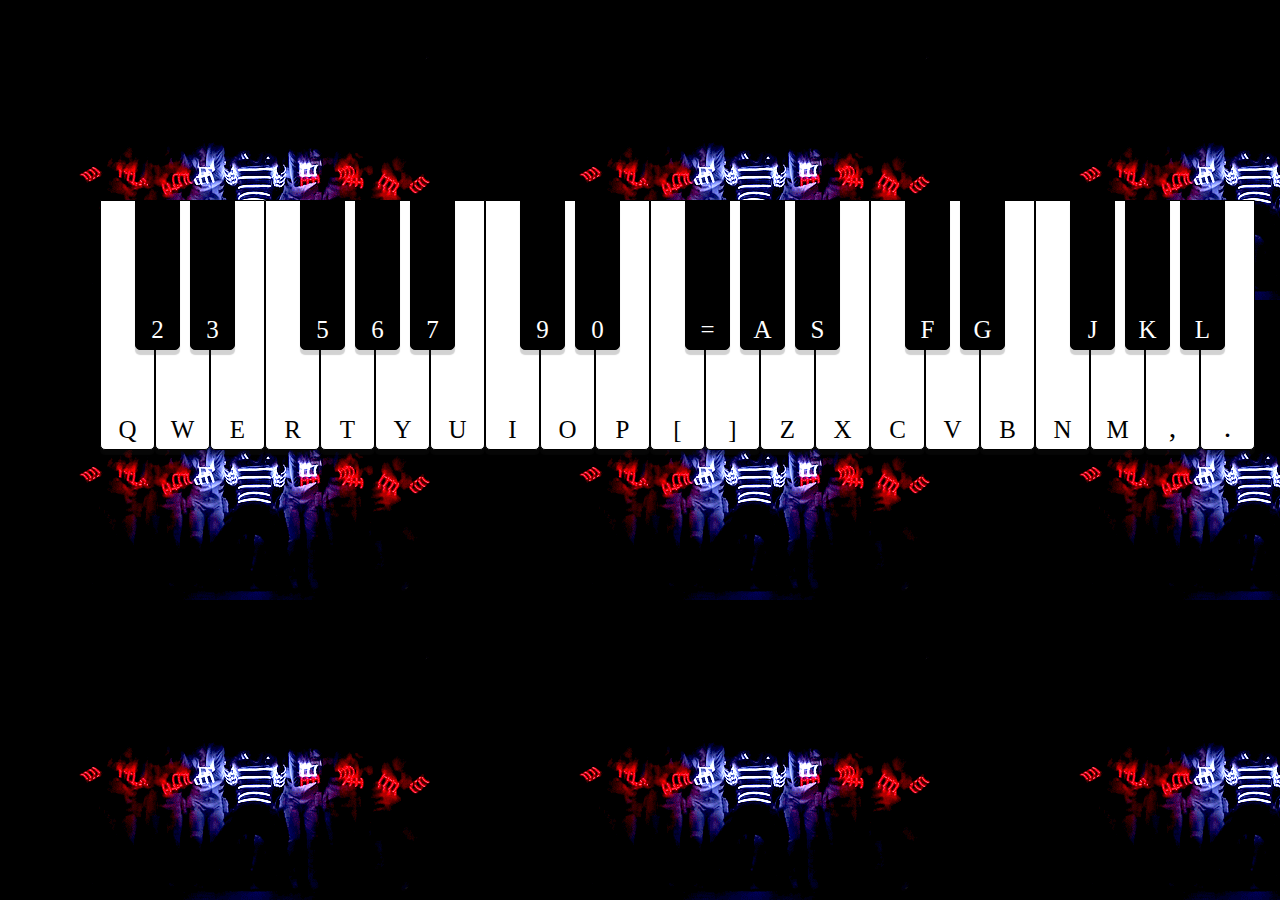
<file: piano/index.html>
<!DOCTYPE html>
<html lang="en">
<head>
    <meta charset="UTF-8">
    <title>Piano</title>
    <link rel="stylesheet" type="text/css" href="main.css">
</head>
<body>

   
	<div class="container">
		 <div class="white keys" id="key_1" style="left:0px;"><div class="name">Q</div></div>
		 <div class="black keys" id="key-1" style="left:35px;"><div class="name">2 </div></div>
		 <div class="white keys" id="key_2" style="left:55px;"><div class="name">W</div></div>
		 <div class="black keys" id="key-2" style="left:90px;"><div class="name">3</div></div>
		 <div class="white keys" id="key_3" style="left:110px;"><div class="name">E</div></div>
		 <div class="white keys" id="key_4" style="left:165px;"><div class="name">R</div></div>
		 <div class="black keys" id="key-3" style="left:200px;"><div class="name">5</div></div>
		 <div class="white keys" id="key_5" style="left:220px;"><div class="name">T</div></div>
		 <div class="black keys" id="key-4" style="left:255px;"><div class="name">6</div></div>	 
		 <div class="white keys" id="key_6" style="left:275px;"><div class="name">Y</div></div>
		 <div class="black keys" id="key-5" style="left:310px;"><div class="name">7</div></div>
		 <div class="white keys" id="key_7" style="left:330px;"><div class="name">U</div></div>
		 <div class="white keys" id="key_8" style="left:385px;"><div class="name">I</div></div>
		 <div class="black keys" id="key-6" style="left:420px;"> <div class="name">9</div></div>
		 <div class="white keys" id="key_9" style="left:440px;"><div class="name">O</div></div>
		 <div class="black keys" id="key-7" style="left:475px;"> <div class="name">0</div></div>
		  <div class="white keys" id="key_10" style="left:495px;"><div class="name">P</div></div>
		  <div class="white keys" id="key_11" style="left:550px;"><div class="name">[</div></div>
		 <div class="black keys" id="key-8" style="left:585px;"> <div class="name">=</div></div>	  
		  <div class="white keys" id="key_12" style="left:605px;"><div class="name">]</div></div>
		 <div class="black keys" id="key-9" style="left:640px;"> <div class="name">A</div></div>	 
		  <div class="white keys" id="key_13" style="left:660px;"><div class="name">Z</div></div>
		 <div class="black keys" id="key-10" style="left:695px;"> <div class="name">S</div></div>	 
		  <div class="white keys" id="key_14" style="left:715px;"><div class="name">X</div></div>
		 <div class="white keys" id="key_15" style="left:770px;"><div class="name">C</div></div>	 
		 <div class="black keys" id="key-11" style="left:805px;"> <div class="name">F</div></div>	 
		 <div class="white keys" id="key_16" style="left:825px;"><div class="name">V</div></div>	 
		 <div class="black keys" id="key-12" style="left:860px;"> <div class="name">G</div></div>
		 <div class="white keys" id="key_17" style="left:880px;"><div class="name">B</div></div>
		 <div class="white keys" id="key_18" style="left:935px;"><div class="name">N</div></div>	 
		 <div class="black keys" id="key-13" style="left:970px;"> <div class="name">J</div></div>
		  <div class="white keys" id="key_19" style="left:990px;"><div class="name">M</div></div>
		 <div class="black keys" id="key-14" style="left:1025px;"> <div class="name">K</div></div>	 
		 <div class="white keys" id="key_20" style="left:1045px;"><div class="name"><big>,</big></div></div>
		 <div class="black keys" id="key-15" style="left:1080px;"> <div class="name">L</div></div>
		 <div class="white keys" id="key_21" style="left:1100px;"><div class="name"><big>.</big></div></div>
		
	
	</div>
			
    <script src="jquery.js">
    </script>
	<script src="audiosynth.js">  </script>
	
	<script src="main.js"></script>
    
	

</body>

</html>
</file>
<file: piano/main.css>
*,
*:after,
*:before {
    box-sizing: border-box;
}
html,
body {
	background:url("image1.gif");
	height: 100%;
    width: 100%;
    border: 0;
    margin: 0;	
}
.container{
	height:400px;
	width:1000px;
	display:flex;
	position:relative;
	top:200px;
	left:100px;
}
.white{
	background-color:white;
	color:black !important;
	width:55px;
	height:250px;
	text-align:center;
}

.keys{
	position:absolute;	
	border: 1px solid black;
	border-radius: 0px 0px 5px 5px;
	cursor:pointer;
	box-shadow: 0px 5px 1px rgba(32,32,32,0.2);
	-webkit-transition:margin 0.05s ease,background-color 0.05s ease, box-shadow 0.05s ease;
	background:white;
}
.keys:hover{
	background-color:#e6f2ff !important;
}
.black{
	width:45px;
	height:150px;
	background-color:black;
	color:white !important;
	z-index:1;
}
.name{
	position:absolute;
	bottom:5px;
	text-align: center;
	left:0px;
	right:0px;
	font-size:25px;
}
</file>
